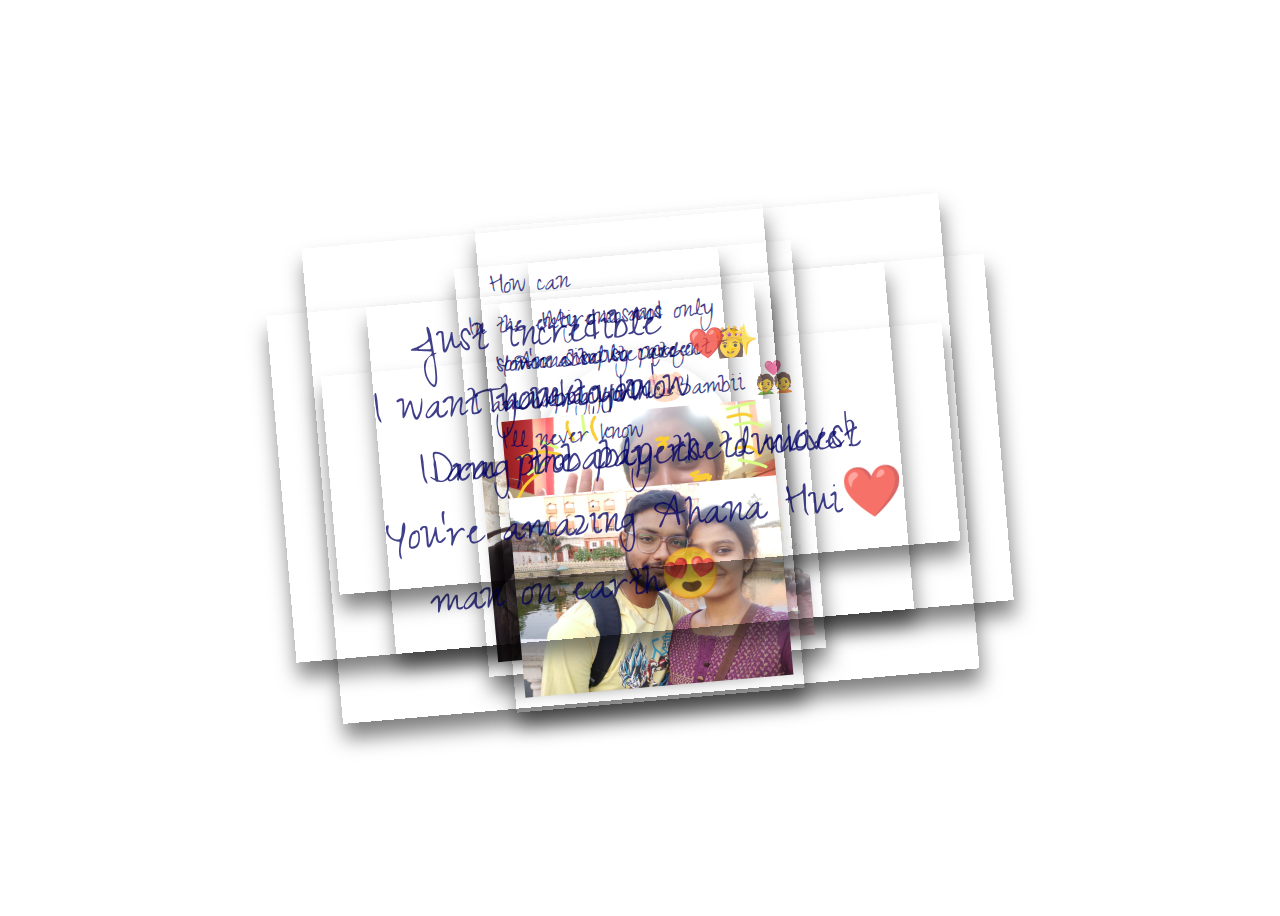
<file: impressingCrush-main/index.html>
<!DOCTYPE html>
<html lang="en" >
<head>
  <meta charset="UTF-8">
  <title>CodePen - Drag Papers ❤️</title>
  <link rel='stylesheet' href='https://fonts.googleapis.com/css2?family=Short+Stack&amp;family=Homemade+Apple&amp;display=swap'><link rel="stylesheet" href="./style.css">

</head>
<body>
<!-- partial:index.partial.html -->
<!-- A pen by Developer Rahul  -->
<div class="paper heart">

</div>

<div class="paper">
  <p class="p1">Thank you!</p>
  <p class="p2">For everything ❤️</p>
  </div>
    
<div class="paper image">
  <p>In the entire cosmos</p>
    <p>I am happy for us Bambii 💑</p>

   <img src="images/us2.jpeg" />
</div>

<div class="paper image">
  <p>My one and only </p>
    <p>Babygirl 🐷</p>

  <img src="images/her2.jpeg" />
</div>

<div class="paper image">
   <p>An absolute queen 👸</p>

  <img src="images/herr.jpeg" />
</div>

<div class="paper image">
  <p>You're simply perfect ✨</p>
  <img src="images/her3.jpeg" />
</div>

<div class="paper image">
  <p>How can </p>
   <p> someone be so cute ❤️ </p>
   <p>I'll never know</p>

  <img src="images/us.jpeg" />
</div>



<div class="paper">
<p class="p1">Just incredible</p>
<p class="p2">I am probably the luckiest </p>
<p class="p3">man on earth😍</p>
</div>

<div class="paper">
<p class="p1"> I want you to know</p>
  <p class="p1">You're amazing Ahana Hui<span style="color: red !important;">❤️</span></p>
</div>

<div class="paper">
<p class="p1">Drag the papers to move!</p>
</div>
<!-- partial -->
  <script  src="./script.js"></script>

</body>
</html>
</file>
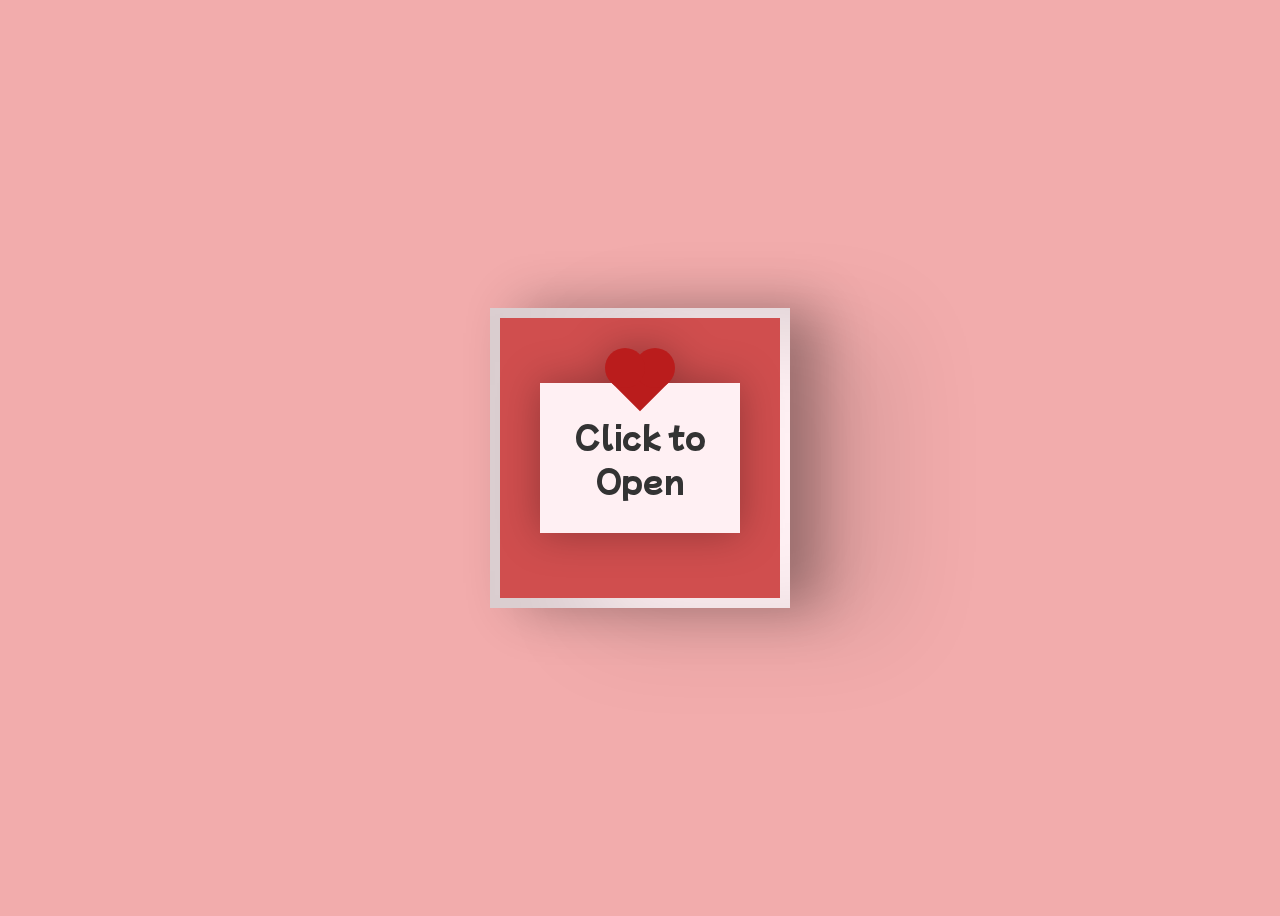
<file: letter/index.html>
<!DOCTYPE html>
<html lang="en"></html>
    <head>
        <link rel="stylesheet" href="./style.css">
        
    </head> 
    <body>
        <div class="valentines-day-card">
            <input id="open" type="checkbox">
            <label class="open" for="open"></label>
        <div class="card-front">
            <div class="note">Click to Open</div>
        </div>
            
            <div class="card-inside">
            <div class="text-one">Happy
            </div>
            <div class="heart"></div>
            <div class="smile"></div>
            <div class="eyes"></div>
        </div>
        </div>
    </body>
</html>
</file>
<file: impressingCrush-main/style.css>
@import url('https://fonts.googleapis.com/css2?family=Zeyada&display=swap');




body {
  height: 100vh;
  display: flex;
  align-items: center;
  justify-content: center;

  background-size: 1000px;
  background-image: url("https://www.psdgraphics.com/wp-content/uploads/2022/01/white-math-paper-texture.jpg");
  background-position: center center;
}

.paper {
  background-image: url("https://i0.wp.com/textures.world/wp-content/uploads/2018/10/2-Millimeter-Paper-Background-copy.jpg?ssl=1");
  background-size: 500px;
  background-position: center center;
  padding: 20px 100px;
/*  min-width: 800px; */
  
  transform: rotateZ(-5deg);
  box-shadow: 1px 15px 20px 0px rgba(0,0,0,0.5);
  
  position: absolute;
}

.paper.heart {
  position: relative;
  width: 200px;
  height: 200px;
  padding: 0;
  border-radius: 50%;
}

.paper.image {
  padding: 10px;
}
.paper.image p {
  font-size: 30px;
}

img {
  max-height: 200px;
  width: 100%;
  user-select: none;
}

.paper.heart::after {
  content: "";
  background-image: url('https://cdn.pixabay.com/photo/2016/03/31/19/25/cartoon-1294994__340.png');
  width: 100%;
  height: 100%;
  position: absolute;
  top: 0;
  left: 0;
  background-size: 150px;
  background-position: center center;
  background-repeat: no-repeat;
  opacity: 0.6;
}

p {
  font-family: 'Zeyada';
  font-size: 50px;
  color: rgb(0,0,100);
  opacity: 0.75;
  user-select: none;
  
  // filter: drop-shadow(2px 1.5px 1px rgba(0,0,105,0.9));
}
</file>
<file: letter/style.css>
@import url('https://fonts.googleapis.com/css2?family=Mochiy+Pop+P+One&display=swap');

body {
  height: 100vh;
  display: flex;
  justify-content: center;
  align-items: center;
  background-color: #f2acac;
  font-family: 'Mochiy Pop P One', sans-serif;
}

input#open {
  display: none;
}

.valentines-day-card {
  position: relative;
  width: 300px;
  height:300px;
  transform-style: preserve-3d;
	transform: perspective(2500px);
  transition: .3s;
}

.card-front {
  position: relative;
  background-color: #fff0f3;
  width: 300px;
  height:300px;
  transform-origin: left;
  box-shadow: inset 100px 20px 100px rgba(0,0,0,.15), 30px 0 50px rgba(0,0,0,0.3);
  transition: .3s;
}

.card-front:before {
  content:"";
  position: absolute;
  width: 280px;
  height: 280px;
  background-color: #d04e4e;
  top: 10px;
  left: 10px;
}


.card-inside { 
  position: absolute;
  background-color: #fff0f3;
  width: 300px;
  height:300px;
  z-index:-1;
  left:0;
  top:0;
  box-shadow: inset 100px 20px 100px rgba(0,0,0,0.22), 100px 20px 100px rgba(0,0,0,0.1);
}

.open {
  position: absolute;
  width: 300px;
  height:300px;
  left:0;
  top:0;
  background-color: transparent;
  z-index:6;
  cursor: pointer;
}

#open:checked ~ .card-front {
  transform: rotateY(-155deg);
  box-shadow: inset 100px 20px 100px rgba(0,0,0,.13), 30px 0 50px rgba(0,0,0,0.1);
}

#open:checked ~ .card-front:before {
  z-index:5;
  background-color: #fff0f3;
  width:300px;
  height:300px;
  top:0;
  left:0;
  box-shadow: inset 100px 20px 100px rgba(0,0,0,.1), 30px 0 50px rgba(0,0,0,0.1);
}

.note {
  position: relative;
  width: 200px;
  height: 150px;
  background-color: #fff0f3;
  top:75px;
  left:50px;
  color: #333;
  font-size:30px;
  display: flex;
  align-items: center;
  text-align: center;
  filter: drop-shadow(0 0 20px rgba(0,0,0,0.3));
}

.note:before, .note:after {
  position: absolute;
  content:"";
  background-color: #ba1c1c;
  width: 40px;
  height:40px;
}

.note:before {
  transform: rotate(-45deg);
  top:-20px;
  left:80px;
}

.note:after {
  border-radius:50%;
  top:-35px;
  left:65px;
  box-shadow:30px 0 #ba1c1c;
}


.text-one {
  position: absolute;
  color: #333;
  font-size: 30px;
  top:30px;
  width:300px;
  text-align: center;
}

.text-one:before, .text-one:after {
  position: absolute;
  left:5px;
  text-align: center;
  width:300px;
}

.text-one:before {
  content:"Anniversary";
  top:30px;
  color: #d04e4e;
}

.text-one:after {
  content:"Ahana!!";
  top:60px;
}

.heart {
  position: relative;
  background-color: #d04e4e;
  height: 60px;
  width:60px;
  top:180px;
  left:120px;
  transform: rotate(-45deg);
  animation: .8s beat infinite;
}
  
.heart:before, .heart:after {
  content:"";
  background-color: #d04e4e;
  border-radius:50%;
  height: 60px;
  width: 60px;
  position: absolute;
  }
  
.heart:before {
  top:-30px;
  left:0;
}
  
.heart:after {
  left:30px;
  top:0;
}

.smile {
  position: absolute;
  width:30px;
  height:15px;
  background-color: #333;
  z-index:1;
  border-radius: 0 0 100px 100px;
  top:200px;
  left:135px;
  overflow: hidden;
}

.smile:before {
  content:"";
  position: absolute;
  border-radius:50%;
  width:20px;
  height:20px;
  background-color: #030202;
  top:5px;
  left:5px;
}

.eyes {
  position: absolute;
  border-radius: 50%;
  background-color: #333;
  width:10px;
  height:10px;
  z-index:1;
  top:190px;
  left:165px;
  box-shadow: -40px 0 #333;
  transform-origin: 50%;
  animation: close 2s infinite;
}

@keyframes close {
    0%, 100% {
        transform: scale(1, .05);
    }
    5%, 95% {
        transform: scale(1, 1);
    }
}

@keyframes beat {
  0%, 40%, 100% {
    transform: scale(1) rotate(-45deg);
  }
  25%, 60% {
    transform: scale(1.1) rotate(-45deg);
  }
}
</file>
